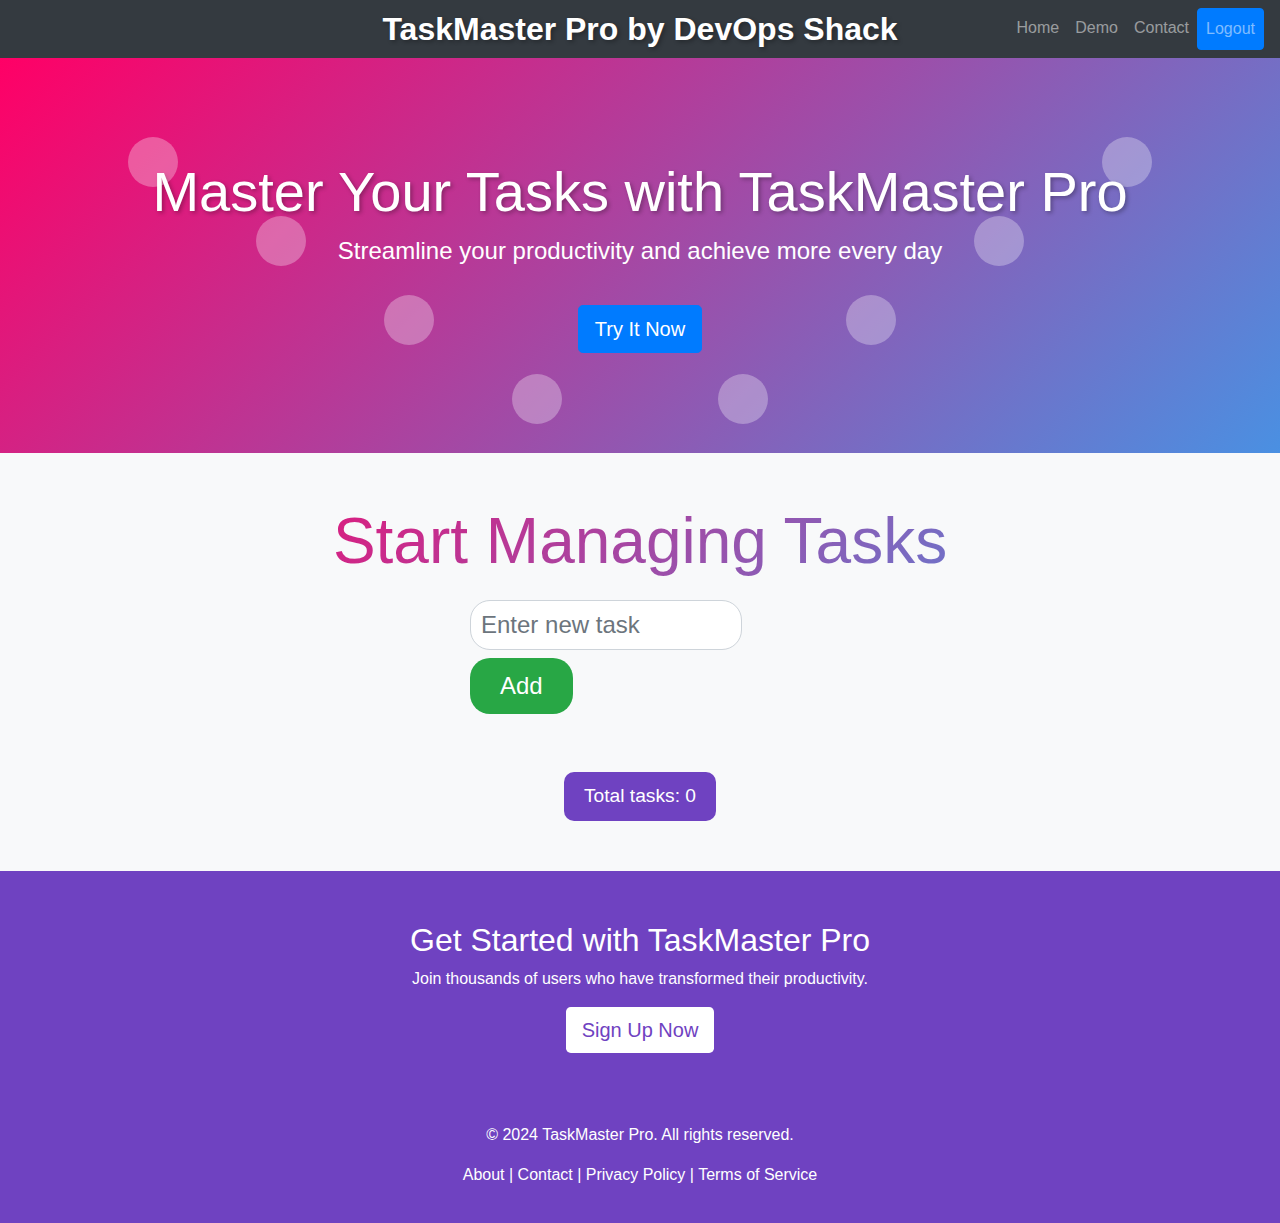
<file: Task-Master-Pro/src/main/resources/templates/index.html>
<!DOCTYPE html>
<html lang="en">

<head>
    <meta charset="UTF-8">
    <meta name="viewport" content="width=device-width, initial-scale=1.0">
    <title>TaskMaster Pro</title>
    <link rel="stylesheet" href="https://stackpath.bootstrapcdn.com/bootstrap/4.5.2/css/bootstrap.min.css">
    <link rel="stylesheet" href="https://cdnjs.cloudflare.com/ajax/libs/font-awesome/5.15.3/css/all.min.css">
    <style>
        body {
            font-family: Arial, sans-serif;
            background-color: #f8f9fa;
        }

        .hero-section {
            background: linear-gradient(135deg, #f06, #4a90e2);
            color: white;
            text-align: center;
            padding: 100px 0;
            position: relative;
            overflow: hidden;
        }

        .hero-section h1 {
            font-size: 3.5rem;
            text-shadow: 2px 2px 4px rgba(0, 0, 0, 0.3);
        }

        .hero-section p {
            font-size: 1.5rem;
        }

        .hero-section .btn {
            margin-top: 20px;
        }

        .navbar-brand {
            font-size: 2rem;
            font-weight: bold;
            position: absolute;
            left: 50%;
            transform: translateX(-50%);
            text-shadow: 2px 2px 4px rgba(0, 0, 0, 0.3);
            transition: transform 0.3s, color 0.3s;
        }

        .navbar-brand:hover {
            transform: translateX(-50%) scale(1.1);
            color: #fff;
        }

        .cta {
            background-color: #6f42c1;
            color: white;
            text-align: center;
            padding: 50px 0;
        }

        .cta .btn-primary {
            background-color: white;
            color: #6f42c1;
            border: none;
        }

        .cta .btn-primary:hover {
            background-color: #ddd;
            color: #6f42c1;
        }

        footer {
            background-color: #6f42c1;
            color: white;
            padding: 20px 0;
        }

        footer a {
            color: white;
        }

        .todo-section {
            padding: 50px 0;
            background-color: #f8f9fa;
            color: #333;
        }

        .todo-form {
            margin-bottom: 30px;
            display: flex;
            flex-direction: column;
            align-items: center;
        }

        .todo-form input {
            width: 80%;
            margin-bottom: 10px;
            font-size: 1.5rem;
            padding: 10px;
            border-radius: 20px;
        }

        .todo-form button {
            font-size: 1.5rem;
            padding: 10px 30px;
            border-radius: 20px;
            background-color: #28a745;
            color: white;
            border: none;
            transition: all 0.3s;
        }

        .todo-form button:hover {
            background-color: #218838;
            box-shadow: 0 0 10px rgba(0, 0, 0, 0.1);
        }

        .task-count {
            margin-top: 20px;
            text-align: center;
            font-size: 1.2rem;
        }

        .task-count-box {
            display: inline-block;
            padding: 10px 20px;
            border-radius: 10px;
            background-color: #6f42c1;
            color: white;
            animation: pulse 2s infinite;
        }

        .todo-list {
            display: flex;
            flex-direction: column;
            align-items: center;
        }

        .list-group-item {
            width: 80%;
            margin-bottom: 10px;
            display: flex;
            justify-content: space-between;
            align-items: center;
            background: #fff;
            color: #000;
            border: 1px solid #ddd;
            border-radius: 5px;
            transition: transform 0.3s, background-color 0.3s;
        }

        .list-group-item:hover {
            transform: scale(1.02);
            background-color: #f8f9fa;
        }

        .completed-task {
            text-decoration: line-through;
            color: grey;
        }

        .navbar-nav {
            margin-left: auto;
        }

        .navbar-nav .nav-link {
            color: white;
        }

        .todo-form input:focus,
        .todo-form button:hover {
            box-shadow: 0 0 10px rgba(0, 0, 0, 0.1);
        }

        .todo-section h2 {
            font-size: 4rem;
            margin-bottom: 20px;
            animation: fadeInDown 1s;
        }

        .todo-form,
        .todo-list,
        .task-count {
            animation: fadeInUp 1s;
        }

        @keyframes fadeInDown {
            from {
                opacity: 0;
                transform: translateY(-20px);
            }

            to {
                opacity: 1;
                transform: translateY(0);
            }
        }

        @keyframes fadeInUp {
            from {
                opacity: 0;
                transform: translateY(20px);
            }

            to {
                opacity: 1;
                transform: translateY(0);
            }
        }

        @keyframes pulse {
            0% {
                transform: scale(1);
            }

            50% {
                transform: scale(1.1);
            }

            100% {
                transform: scale(1);
            }
        }

        .animated-heading {
            animation: pulse 2s infinite;
        }

        .gradient-text {
            background: linear-gradient(135deg, #f06, #4a90e2);
            -webkit-background-clip: text;
            -webkit-text-fill-color: transparent;
        }

        .hover-animate {
            transition: all 0.3s;
        }

        .hover-animate:hover {
            transform: scale(1.1);
        }

        .decorative-elements {
            position: absolute;
            top: 0;
            left: 0;
            right: 0;
            bottom: 0;
            z-index: 1;
            pointer-events: none;
            overflow: hidden;
        }

        .decorative-elements div {
            position: absolute;
            width: 50px;
            height: 50px;
            background-color: rgba(255, 255, 255, 0.3);
            border-radius: 50%;
            animation: float 10s ease-in-out infinite;
        }

        @keyframes float {
            0% {
                transform: translateY(0) translateX(0) scale(1);
            }

            50% {
                transform: translateY(-50px) translateX(50px) scale(1.5);
            }

            100% {
                transform: translateY(0) translateX(0) scale(1);
            }
        }
    </style>
</head>

<body>
    <nav class="navbar navbar-expand-lg navbar-dark bg-dark">
        <a class="navbar-brand" href="#">TaskMaster Pro by DevOps Shack</a>
        <button class="navbar-toggler" type="button" data-toggle="collapse" data-target="#navbarNav" aria-controls="navbarNav" aria-expanded="false" aria-label="Toggle navigation">
            <span class="navbar-toggler-icon"></span>
        </button>
        <div class="collapse navbar-collapse" id="navbarNav">
            <ul class="navbar-nav ml-auto">
                <li class="nav-item">
                    <a class="nav-link" href="#">Home</a>
                </li>
                <li class="nav-item">
                    <a class="nav-link" href="#demo">Demo</a>
                </li>
                <li class="nav-item">
                    <a class="nav-link" href="#contact">Contact</a>
                </li>
                <li class="nav-item">
                    <a class="nav-link btn btn-primary" href="/logout">Logout</a>
                </li>
            </ul>
        </div>
    </nav>

    <!-- Hero Section -->
    <section class="hero-section">
        <div class="decorative-elements">
            <div style="top: 20%; left: 10%;"></div>
            <div style="top: 40%; left: 20%;"></div>
            <div style="top: 60%; left: 30%;"></div>
            <div style="top: 80%; left: 40%;"></div>
            <div style="top: 20%; right: 10%;"></div>
            <div style="top: 40%; right: 20%;"></div>
            <div style="top: 60%; right: 30%;"></div>
            <div style="top: 80%; right: 40%;"></div>
        </div>
        <div class="container">
            <h1 class="display-4">Master Your Tasks with TaskMaster Pro</h1>
            <p>Streamline your productivity and achieve more every day</p>
            <a href="#" class="btn btn-primary btn-lg">Try It Now</a>
        </div>
    </section>

    <!-- To-Do Section -->
    <section id="demo" class="todo-section">
        <div class="container">
            <h2 class="text-center gradient-text animated-heading hover-animate">Start Managing Tasks</h2>
            <div class="todo-form">
                <form id="todoForm" onsubmit="addTask(event)">
                    <input type="text" id="task" name="task" class="form-control mb-2 mr-sm-2" placeholder="Enter new task" style="width: 80%;">
                    <button type="submit" class="btn btn-success mb-2">Add</button>
                </form>
            </div>
            <ul id="todoList" class="list-group todo-list"></ul>
            <div class="task-count">
                <div class="task-count-box">Total tasks: <span id="taskCount">0</span></div>
            </div>
        </div>
    </section>

    <!-- CTA Section -->
    <section class="cta">
        <div class="container">
            <h2>Get Started with TaskMaster Pro</h2>
            <p>Join thousands of users who have transformed their productivity.</p>
            <a href="/signup" class="btn btn-primary btn-lg">Sign Up Now</a>
        </div>
    </section>

    <!-- Footer -->
    <footer>
        <div class="container text-center">
            <p>&copy; 2024 TaskMaster Pro. All rights reserved.</p>
            <p>
                <a href="#">About</a> |
                <a href="#">Contact</a> |
                <a href="#">Privacy Policy</a> |
                <a href="#">Terms of Service</a>
            </p>
        </div>
    </footer>

    <script src="https://code.jquery.com/jquery-3.5.1.min.js"></script>
    <script src="https://cdn.jsdelivr.net/npm/@popperjs/core@2.5.3/dist/umd/popper.min.js"></script>
    <script src="https://stackpath.bootstrapcdn.com/bootstrap/4.5.2/js/bootstrap.min.js"></script>
    <script>
        function addTask(event) {
            event.preventDefault();
            const taskInput = document.getElementById('task');
            const taskList = document.getElementById('todoList');
            const taskCount = document.getElementById('taskCount');

            if (taskInput.value.trim() === '') {
                return;
            }

            const newTask = document.createElement('li');
            newTask.className = 'list-group-item d-flex justify-content-between align-items-center';
            newTask.innerHTML = `
                <span>${taskInput.value}</span>
                <div>
                    <button class="btn btn-success btn-sm" onclick="completeTask(this)">
                        <i class="fas fa-check"></i>
                    </button>
                    <button class="btn btn-danger btn-sm" onclick="deleteTask(this)">
                        <i class="fas fa-trash"></i>
                    </button>
                </div>
            `;

            taskList.appendChild(newTask);
            taskInput.value = '';
            taskCount.textContent = parseInt(taskCount.textContent) + 1;
        }

        function completeTask(button) {
            const taskItem = button.closest('li');
            const taskText = taskItem.querySelector('span');
            taskText.classList.toggle('completed-task');
            button.disabled = true;
        }

        function deleteTask(button) {
            const taskItem = button.closest('li');
            taskItem.remove();
            const taskCount = document.getElementById('taskCount');
            taskCount.textContent = parseInt(taskCount.textContent) - 1;
        }
    </script>
</body>

</html>
</file>
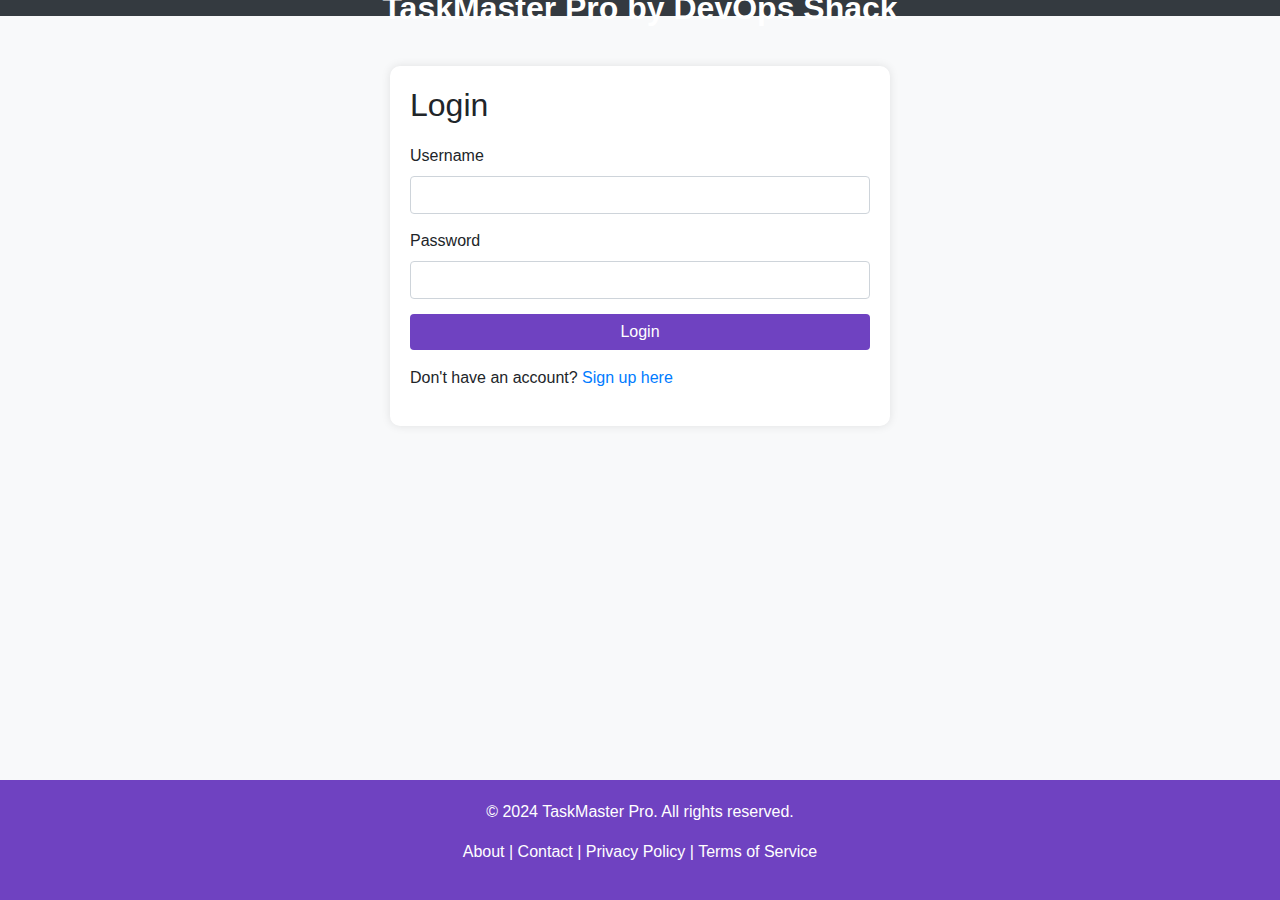
<file: Task-Master-Pro/src/main/resources/templates/login.html>
<!DOCTYPE html>
<html lang="en">

<head>
    <meta charset="UTF-8">
    <meta name="viewport" content="width=device-width, initial-scale=1.0">
    <title>Login - TaskMaster Pro</title>
    <link rel="stylesheet" href="https://stackpath.bootstrapcdn.com/bootstrap/4.5.2/css/bootstrap.min.css">
    <link rel="stylesheet" href="https://cdnjs.cloudflare.com/ajax/libs/font-awesome/5.15.3/css/all.min.css">
    <style>
        body {
            font-family: Arial, sans-serif;
            background-color: #f8f9fa;
        }

        .navbar-brand {
            font-size: 2rem;
            font-weight: bold;
            position: absolute;
            left: 50%;
            transform: translateX(-50%);
            color: #6f42c1;
        }

        .login-container {
            max-width: 500px;
            margin: 50px auto;
            padding: 20px;
            background-color: white;
            border-radius: 10px;
            box-shadow: 0 0 10px rgba(0, 0, 0, 0.1);
        }

        .login-container h2 {
            margin-bottom: 20px;
        }

        .login-container .form-group {
            margin-bottom: 15px;
        }

        .login-container .btn-primary {
            background-color: #6f42c1;
            border: none;
        }

        .login-container .btn-primary:hover {
            background-color: #563d7c;
        }

        footer {
            background-color: #6f42c1;
            color: white;
            padding: 20px 0;
            position: absolute;
            bottom: 0;
            width: 100%;
        }

        footer a {
            color: white;
        }
    </style>
</head>

<body>
    <nav class="navbar navbar-expand-lg navbar-dark bg-dark">
        <a class="navbar-brand mx-auto" href="#">TaskMaster Pro by DevOps Shack</a>
    </nav>

    <div class="login-container">
        <h2>Login</h2>
        <form method="post" action="/login">
            <div class="form-group">
                <label for="username">Username</label>
                <input type="text" id="username" name="username" class="form-control" required>
            </div>
            <div class="form-group">
                <label for="password">Password</label>
                <input type="password" id="password" name="password" class="form-control" required>
            </div>
            <button type="submit" class="btn btn-primary btn-block">Login</button>
        </form>
        <p class="mt-3">Don't have an account? <a href="/signup">Sign up here</a></p>
    </div>

    <footer class="text-center">
        <div class="container">
            <p>&copy; 2024 TaskMaster Pro. All rights reserved.</p>
            <p>
                <a href="#">About</a> |
                <a href="#">Contact</a> |
                <a href="#">Privacy Policy</a> |
                <a href="#">Terms of Service</a>
            </p>
        </div>
    </footer>
</body>

</html>
</file>
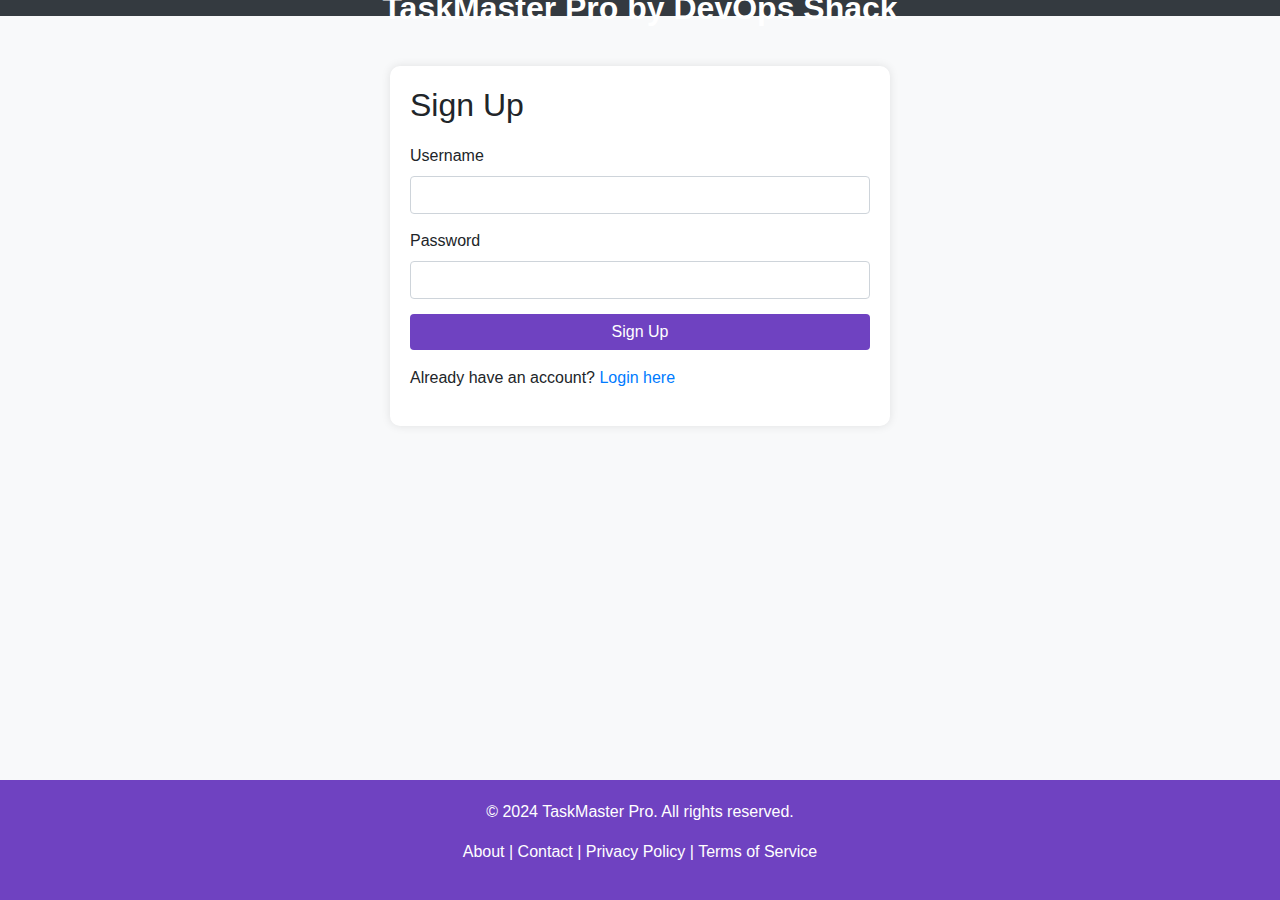
<file: Task-Master-Pro/src/main/resources/templates/signup.html>
<!DOCTYPE html>
<html lang="en">

<head>
    <meta charset="UTF-8">
    <meta name="viewport" content="width=device-width, initial-scale=1.0">
    <title>Sign Up - TaskMaster Pro</title>
    <link rel="stylesheet" href="https://stackpath.bootstrapcdn.com/bootstrap/4.5.2/css/bootstrap.min.css">
    <link rel="stylesheet" href="https://cdnjs.cloudflare.com/ajax/libs/font-awesome/5.15.3/css/all.min.css">
    <style>
        body {
            font-family: Arial, sans-serif;
            background-color: #f8f9fa;
        }

        .navbar-brand {
            font-size: 2rem;
            font-weight: bold;
            position: absolute;
            left: 50%;
            transform: translateX(-50%);
            color: #6f42c1;
        }

        .signup-container {
            max-width: 500px;
            margin: 50px auto;
            padding: 20px;
            background-color: white;
            border-radius: 10px;
            box-shadow: 0 0 10px rgba(0, 0, 0, 0.1);
        }

        .signup-container h2 {
            margin-bottom: 20px;
        }

        .signup-container .form-group {
            margin-bottom: 15px;
        }

        .signup-container .btn-primary {
            background-color: #6f42c1;
            border: none;
        }

        .signup-container .btn-primary:hover {
            background-color: #563d7c;
        }

        footer {
            background-color: #6f42c1;
            color: white;
            padding: 20px 0;
            position: absolute;
            bottom: 0;
            width: 100%;
        }

        footer a {
            color: white;
        }
    </style>
</head>

<body>
    <nav class="navbar navbar-expand-lg navbar-dark bg-dark">
        <a class="navbar-brand mx-auto" href="#">TaskMaster Pro by DevOps Shack</a>
    </nav>

    <div class="signup-container">
        <h2>Sign Up</h2>
        <form method="post" action="/signup">
            <div class="form-group">
                <label for="username">Username</label>
                <input type="text" id="username" name="username" class="form-control" required>
            </div>
            <div class="form-group">
                <label for="password">Password</label>
                <input type="password" id="password" name="password" class="form-control" required>
            </div>
            <button type="submit" class="btn btn-primary btn-block">Sign Up</button>
        </form>
        <p class="mt-3">Already have an account? <a href="/login">Login here</a></p>
    </div>

    <footer class="text-center">
        <div class="container">
            <p>&copy; 2024 TaskMaster Pro. All rights reserved.</p>
            <p>
                <a href="#">About</a> |
                <a href="#">Contact</a> |
                <a href="#">Privacy Policy</a> |
                <a href="#">Terms of Service</a>
            </p>
        </div>
    </footer>
</body>

</html>
</file>
